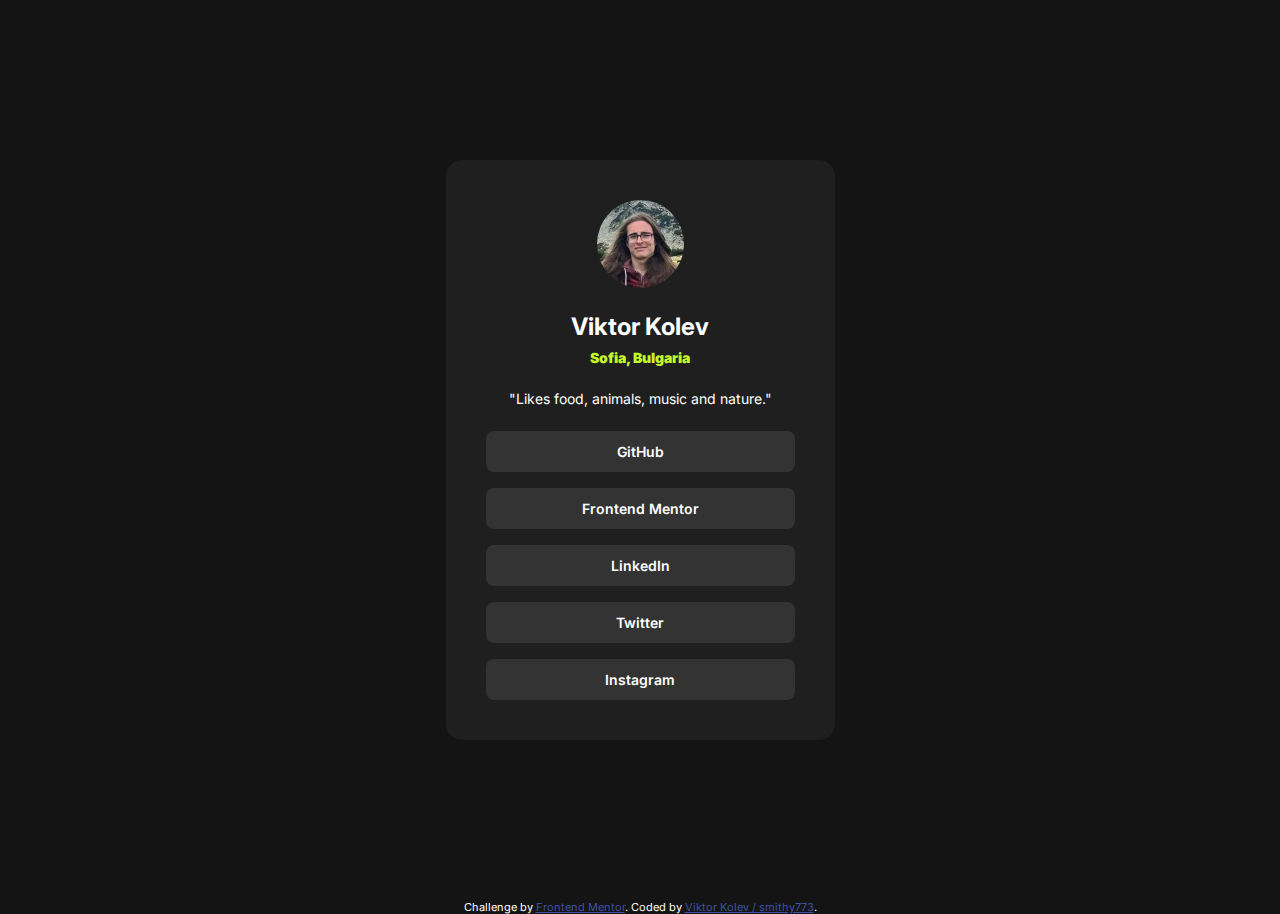
<file: index.html>
<!DOCTYPE html>
<html lang="en">
  <head>
    <meta charset="UTF-8" />
    <meta name="viewport" content="width=device-width, initial-scale=1.0" />
    <!-- displays site properly based on user's device -->

    <link
      rel="icon"
      type="image/png"
      sizes="32x32"
      href="./assets/images/favicon-32x32.png"
    />

    <link rel="preconnect" href="https://fonts.googleapis.com" />
    <link rel="preconnect" href="https://fonts.gstatic.com" crossorigin />
    <link
      href="https://fonts.googleapis.com/css2?family=Inter:slnt,wght@-10..0,100..900&display=swap"
      rel="stylesheet"
    />

    <link href="style.css" rel="stylesheet" />
    <title>Frontend Mentor | Social links profile</title>
  </head>
  <body>
    <main class="container flex-centered">
      <img
        src="assets/images/avatar-viktor.PNG"
        alt="An image of Viktor Kolev"
        class="author-img"
      />
      <h2 class="author-name">Viktor Kolev</h2>
      <p class="country font-weight-600"><strong>Sofia, Bulgaria</strong></p>
      <p class="author-desc">"Likes food, animals, music and nature."</p>
      <div class="btn-list">
        <a href="https://github.com/smithy773" target="_blank" class="btn">
          GitHub
        </a>
        <a
          href="https://www.frontendmentor.io/profile/smithy773"
          target="_blank"
          class="btn"
        >
          Frontend Mentor
        </a>
        <a
          href="https://www.linkedin.com/in/viktor-kolev-2a821a207/"
          target="_blank"
          class="btn"
        >
          LinkedIn
        </a>
        <a href="instagram.html" target="_blank" class="btn"> Twitter </a>
        <a href="instagram.html" target="_blank" class="btn"> Instagram </a>
      </div>
    </main>

    <footer class="attribution">
      Challenge by
      <a href="https://www.frontendmentor.io?ref=challenge" target="_blank"
        >Frontend Mentor</a
      >. Coded by
      <a href="https://www.frontendmentor.io/profile/smithy773"
        >Viktor Kolev / smithy773</a
      >.
    </footer>
  </body>
</html>
</file>
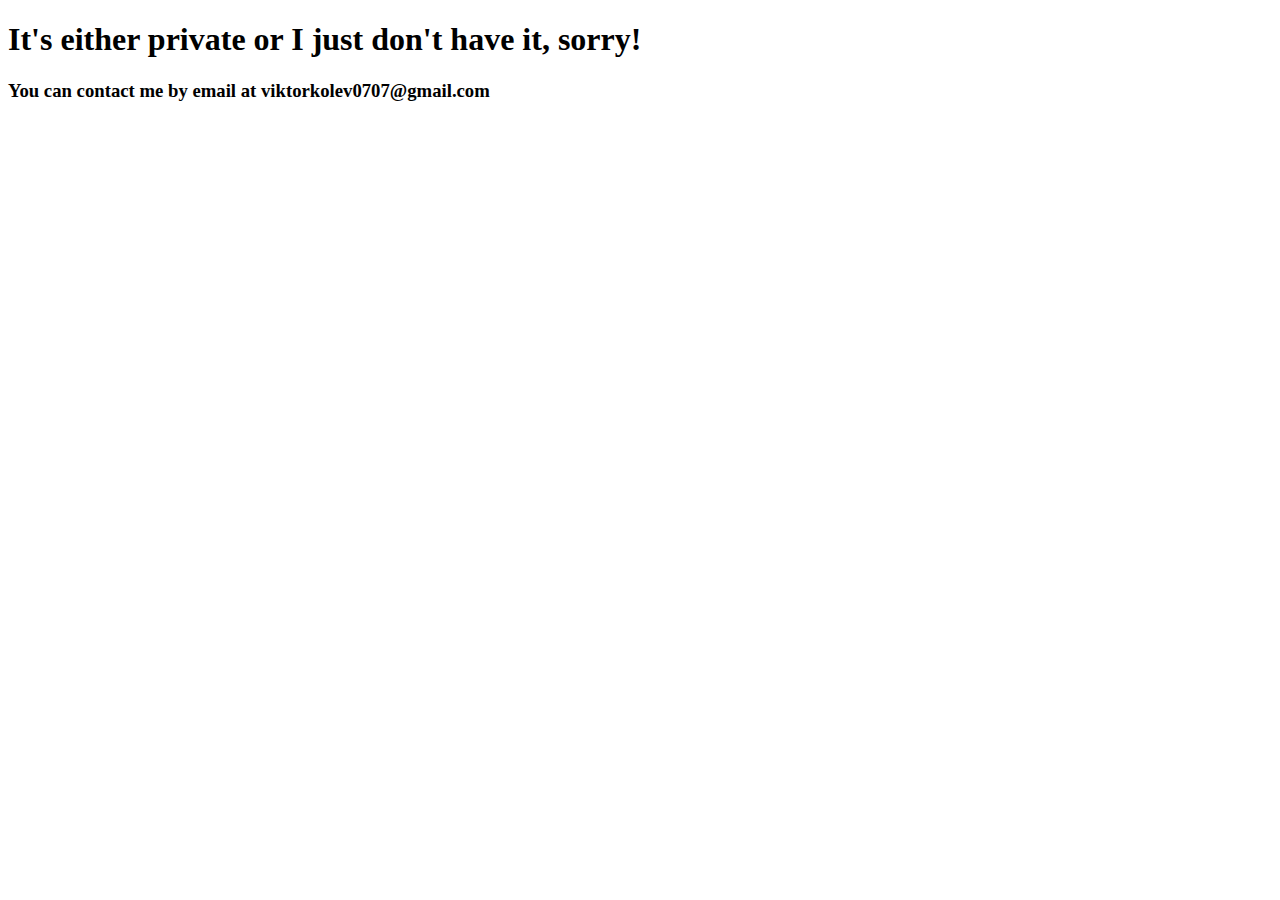
<file: instagram.html>
<!DOCTYPE html>
<html lang="en">
  <head>
    <meta charset="UTF-8" />
    <meta name="viewport" content="width=device-width, initial-scale=1.0" />
    <title>Instagram</title>
  </head>
  <body>
    <h1>It's either private or I just don't have it, sorry!</h1>
    <h3>You can contact me by email at viktorkolev0707@gmail.com</h3>
  </body>
</html>
</file>
<file: style.css>
* {
  padding: 0;
  margin: 0;
  box-sizing: border-box;
  font-family: "Inter", sans-serif;
}

/* GENERAL */

.flex-centered {
  display: grid;
  justify-items: center;
  align-items: center;
}

p {
  font-size: 0.875rem;
}

/* MAIN */

body {
  background-color: #141414;
  color: #fff;

  max-width: 100vw;
}

.container {
  background-color: #1f1f1f;
  max-width: fit-content;

  margin: 10rem auto;
  padding: 2.5rem;
  border-radius: 1rem;
}

.author-img {
  max-width: 5.438rem;
  height: auto;
  margin-bottom: 1.5rem;
  border-radius: 50%;
}

.author-name {
  font-weight: 700;
  font-size: 1.5rem;
}

.country {
  padding-top: 0.5rem;
  font-weight: 600;
  color: #c5f82a;
}

.author-desc {
  font-weight: 400;
  padding: 1.5rem 0;
}

.btn-list {
  display: grid;
  align-items: center;
  gap: 1rem;
}

.btn {
  background-color: #333;
  font-size: 0.875rem;
  font-weight: 600;

  border-radius: 0.5rem;

  text-align: center;
  text-decoration: none;
  padding: 0.75rem 6rem;
}

.btn:link,
.btn:visited {
  color: #fff;
}

.btn:hover {
  color: #1f1f1f;
  background-color: #c5f82a;
  transition: all 0.5s ease;
}

/* FOOTER */

.attribution {
  font-size: 0.688rem;
  text-align: center;
}
.attribution a {
  color: #3e52a3;
}

@media (max-width: 27.8em) {
  .container {
    padding: 2.5rem 1.563rem;
    margin: 7rem auto;
  }
}

@media (max-width: 23.25em) {
  .container {
    border-radius: 0;
  }
}
</file>
